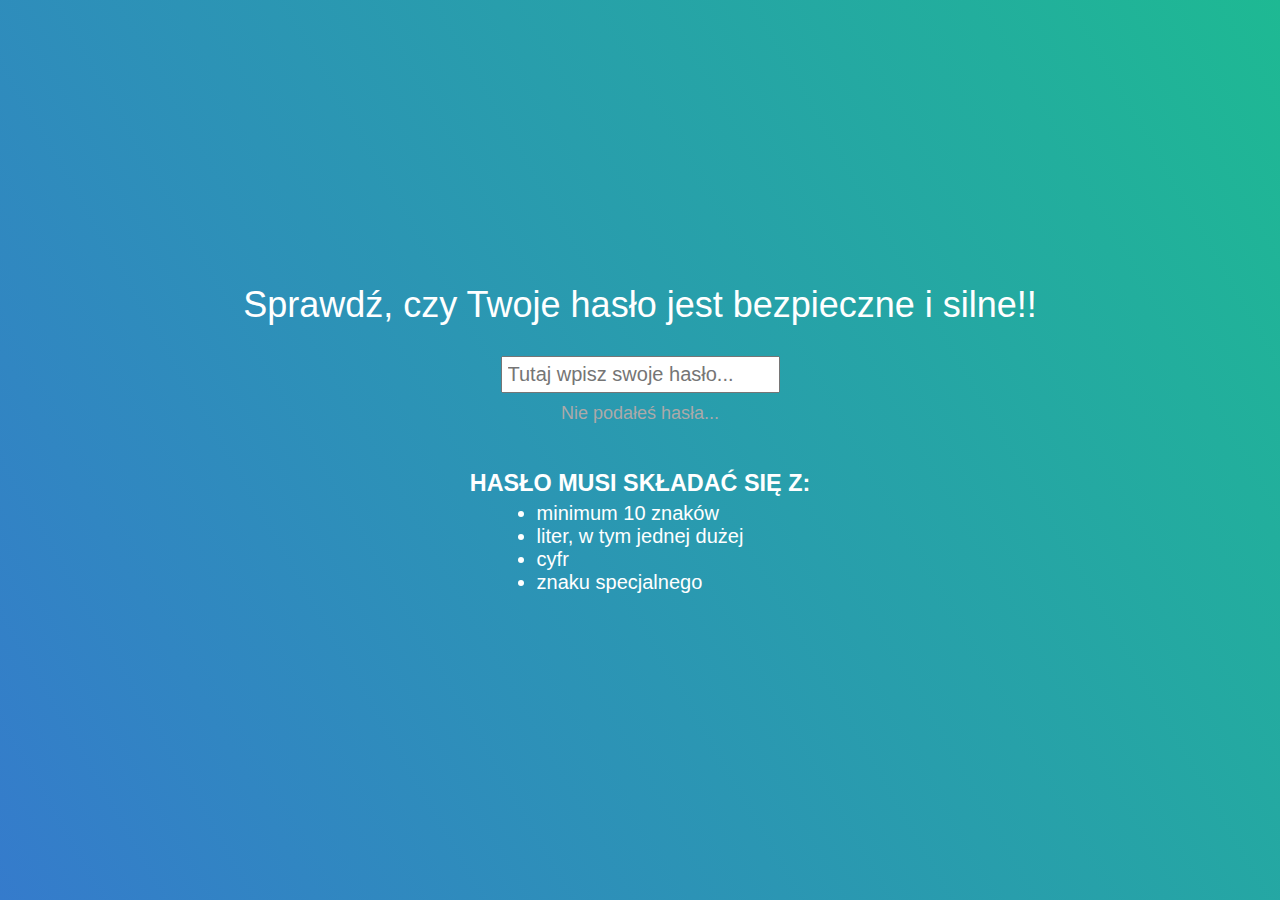
<file: index.html>
<!DOCTYPE html>
<html lang="pl">
<head>
	<meta charset="UTF-8">
	<meta http-equiv="X-UA-Compatible" content="IE=edge">
	<meta name="viewport" content="width=device-width, initial-scale=1.0">
	<title>Document</title>
	<link rel="stylesheet" href="./main.css">
</head>
<body>
	


	
	<label for="password">Sprawdź, czy Twoje hasło jest bezpieczne i silne!!</label>
	<input type="text" id="password" placeholder="Tutaj wpisz swoje hasło...">
	<p class="passinfo">Nie podałeś hasła...</p>
	<br><br>
	<h3 style="text-transform: uppercase; margin-bottom: 5px;">Hasło musi składać się z:</h3>
	<ul>
		<li>minimum 10 znaków</li>
		<li>liter, w tym jednej dużej</li>
		<li>cyfr</li>
		<li>znaku specjalnego</li>
	</ul>
	<br>


<script src="./main.js"></script>
</body>
</html>
</file>
<file: main.css>
* {
    box-sizing: border-box;
    margin: 0;
    padding: 0;
}

body {
    display: flex;
    justify-content: center;
    align-items: center;
    flex-direction: column;
    height: 100vh;
    font-family: 'Montserrat', sans-serif;
    color: rgb(255, 255, 255);
    background-image: linear-gradient(60deg, #357bcc 0%, #1eb993 100%);
    font-size: 20px;
}

label {
    font-size: 36px;
}

input {
    margin-top: 30px;
    margin-bottom: 10px;
    padding: 5px;
    font-size: 20px;
}

.passinfo {
    font-size: 18px;
    color: rgb(172, 169, 169);
}



button {
    margin: 0 30px;
    padding: 10px 30px;
    background: none;
    border: 2px solid #00cfff;
    border-radius: 5px;
    color: #00cfff;
    font-size: 36px;
    text-transform: uppercase;
    cursor: pointer;
    transition: color .3s, box-shadow .3s;
    box-shadow: 3px 3px 10px #00cfff
}

button:hover {
    color: #00ffae;
    box-shadow: 3px 3px 10px #00ffae;
}
</file>
